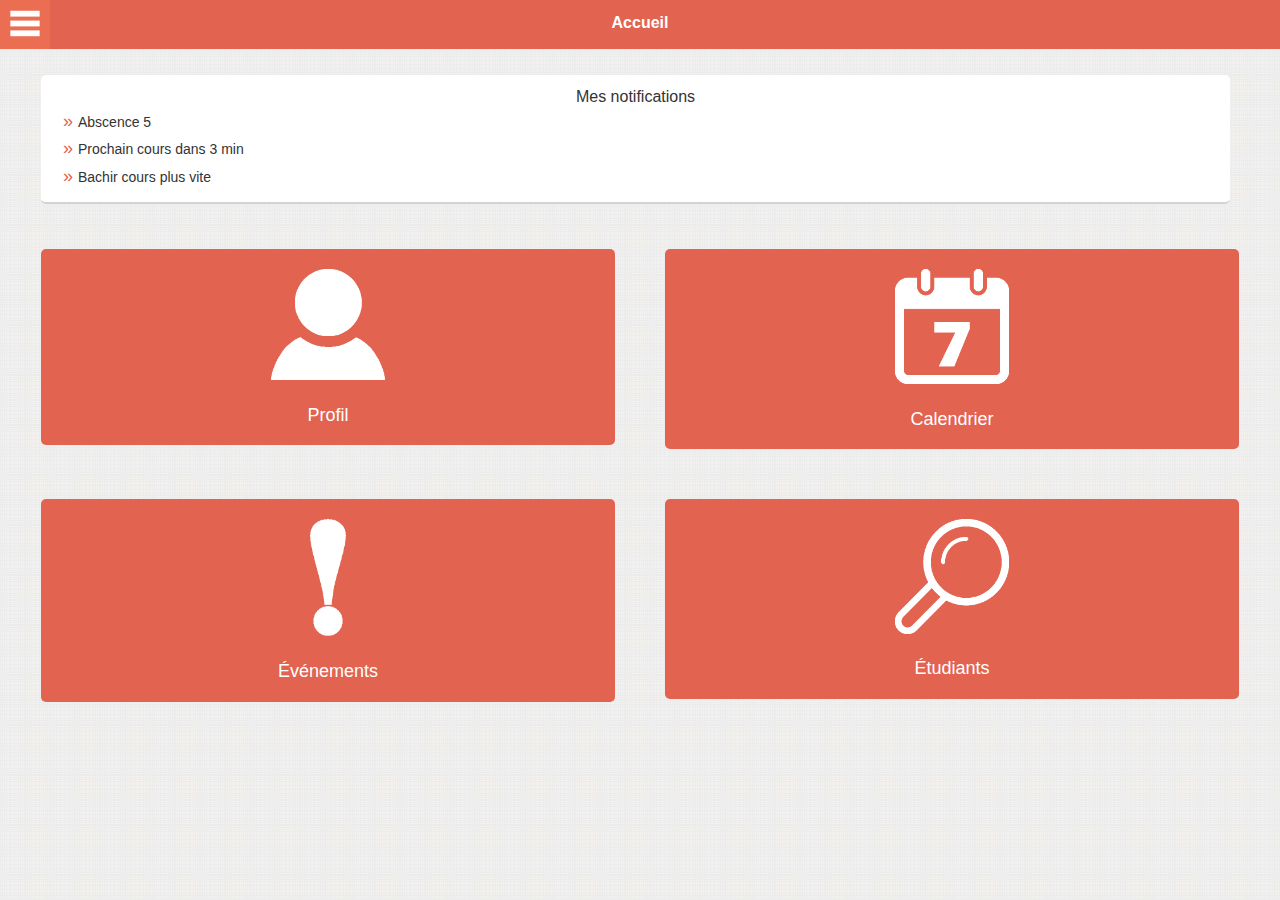
<file: index.html>
<!doctype html>
<html lang="fr">
	<head>
		<meta charset="utf-8">
		<meta name="viewport" content="width=device-width, user-scalable=no">
		<meta name="apple-mobile-web-app-capable" content="yes">
		<meta name="apple-mobile-web-app-status-bar-style" content="black-translucent">
		<title>Cifacom IO</title>
		<link rel="stylesheet" href="css/style.css">
		<link rel="stylesheet" href="css/jquery.mobile-1.4.0.css">
		<link rel="stylesheet" href="css/jquery.mobile.external-png-1.4.0.css">
		<link rel="stylesheet" href="css/jquery.mobile.icons-1.4.0.css">
		<link rel="stylesheet" href="css/jquery.mobile.inline-png-1.4.0.css">
		<link rel="stylesheet" href="css/jquery.mobile.inline-svg-1.4.0.css">
		<link rel="stylesheet" href="css/jquery.mobile.structure-1.4.0.css">
		<link rel="stylesheet" href="css/jquery.mobile.theme-1.4.0.css">
		<script src="js/JQuery1.10.2.js"></script>
		<script src="js/jquery.session.js"></script>
		<script src="https://apis.google.com/js/client.js?onload=handleClientLoad"></script>
		<script src="js/gconnect.js"></script>
		<script src="js/script.js"></script>
  		<script src="js/jquery.mobile-1.4.0.js"></script>
	  	<script>
	  	$(function(){
			//$("#mypanel").panel("open");
		});
		</script>
	</head>
	<body>
		
  		<div data-role="page" class="removeshadow" id="page">
	  		<div data-role="panel" id="HomeMenu" class="menu">
			    <ul data-role="listview">
			    	<li data-icon="false" class="title">Menu</li>
				    <li data-icon="home" ><a href="#page" data-transition="slidefade" class ="active">Accueil</a></li>
				    <li data-icon="user"><a href="#page-profile" data-transition="slidefade">Mon profil</a></li>
				    <li data-icon="calendar"><a href="#calendar" data-transition="slidefade">Calendrier</a></li>
				    <li data-icon="clock"><a href="#event" data-transition="slidefade">
				    Événements</a></li>
				    <li data-icon="search"><a href="#search" data-transition="slidefade">
				    Recherche</a></li>
			    </ul>
			</div><!-- /panel -->
	        <div data-role="header" data-position="fixed" data-tap-toggle="false">
	        	<a href="#HomeMenu" ></a>
	            <h1>Accueil</h1>
	        </div><!-- /header -->
	 
	        <div data-role="content">

	        <div class="notif">
	        	Mes notifications
	        	<ul class="notification">
	        		<li>Abscence 5</li>
	        		<li>Prochain cours dans 3 min</li>
	        		<li>Bachir cours plus vite</li>
	        	</ul>
	        </div>

	            <div class="home">
	            	<a href="#page-profile">
	            		<img src="images/icon-user.gif" alt="profil" />
	            		<p>Profil</p>
	            	</a>
	            </div>
		        <div class="home">
	            	<a href="#calendar">
	            		<img src="images/icon-calendar.gif" alt="calendrier" />
	            		<p>Calendrier</p>
	            	</a>
	            </div>
	            <div class="home">
	            	<a href="#event">
	            		<img src="images/icon-exclamation.gif" alt="événements" style="width: 6.4% !important;" />
	            		<p>Événements</p>
	            	</a>
	            </div>
	            <div class="home">
	            	<a href="#search">
	            		<img src="images/icon-search.gif" alt="étudiants" />
	            		<p>Étudiants</p>
	            	</a>
	            </div>
	        </div><!-- /content -->
	 
        </div>


        <div data-role="page" class="removeshadow" id="page-profile">
	    <div data-role="panel" id="ProfileMenu" class="menu">
			    <ul data-role="listview">
			    	<li data-icon="false" class="title">Menu</li>
				    <li data-icon="home" ><a href="#page" data-transition="slidefade">Accueil</a></li>
				    <li data-icon="user"><a href="#page-profile" data-transition="slidefade" class ="active">Mon profil</a></li>
				    <li data-icon="calendar"><a href="#calendar" data-transition="slidefade">
				    Calendrier</a></li>
				    <li data-icon="clock"><a href="#event" data-transition="slidefade">
				    Événements</a></li>
				    <li data-icon="search"><a href="#search" data-transition="slidefade">
				    Recherche</a></li>
			    </ul>
			</div><!-- /panel -->
	        <div data-role="header" data-position="fixed" data-tap-toggle="false">
	        	<a href="#ProfileMenu"></a>
	            <h1>Mon Profil</h1>
	        </div><!-- /header -->
	        <div data-role="content" style="padding:0em!important;">
		        <div class="profile">
					<div class="avatar-profil"><img src="images/wooman.png" alt="man" /></div>
					<p class="name-profil">Jean-françoise Dellord</p>
		        </div>
	            <div data-role="tabs" id="tabs">
				  <div data-role="navbar">
				    <ul>
				      <li><a href="#one" data-ajax="false" class="ui-btn-active">Information</a></li>
				      <li><a href="#two" data-ajax="false">Compétence</a></li>
				      <li><a href="#three" data-ajax="false">Réseaux sociaux</a></li>
				    </ul>
				  </div>
				  <div id="one" class="modif ui-block-a ui-state-default ui-corner-top ui-tabs-active ui-state-active">
				    <h2>Ma description</h2>
				    <p>Enim auctor risus, purus enim montes dictumst pellentesque augue. Purus cras augue proin pid sed penatibus ultricies dapibus et ultrices amet sagittis adipiscing rhoncus velit lundium amet purus rhoncus sit, hac cursus? Aliquet! Velit odio phasellus pulvinar vel porttitor et dolor magna, tortor? Risus, turpis? Proin sagittis dolor, dignissim porttitor massa turpis magna facilisis vel nascetur? Lundium, ut nisi in, et lectus purus? Massa auctor !</p>
				  </div>
				  <div id="two">
				    <ul data-role="listview" data-inset="true">
				        <li style="border-bottom:1px solid #D3D3D3;"><a href="#" style="background: #fff;">HTML / CSS</a></li>
				        <li style="border-bottom:1px solid #D3D3D3;"><a href="#" style="background: #fff;">JavaScript</a></li>
				        <li style="border-bottom:1px solid #D3D3D3;"><a href="#" style="background: #fff;">PHP / MySQL</a></li>
				        <li style="border-bottom:1px solid #D3D3D3;"><a href="#" style="background: #fff;">Wordpress</a></li>
				        <li><a href="#" style="background: #fff;">Typo 3</a></li>
				    </ul>
				  </div>
				   <div id="three">
				    <ul class="rs">
				    	<li><img src="images/portfolio.gif" /><a href="">http://www.cifacom.com/</a></li>
				    	<li><img src="images/facebook.png" /><a href="">https://www.facebook.com/ecole.cifacom</a></li>
				    	<li><img src="images/twitter.png" /><a href="">https://twitter.com/Cifacom</a></li>
				    	<li><img src="images/dribbble.png" /><a href="">http://dribbble.com/shots/popular</a></li>
				    	<li><img src="images/linkedin.png" /><a href="">http://www.linkedin.com/company/cifacom?trk=company_name</a></li>
				    </ul>
				  </div>
				</div>
	        </div><!-- /content -->
	 
        </div>


        <div data-role="page" class="removeshadow" id="calendar">
	    <div data-role="panel" id="calendar_menu" class="menu">
			    <ul data-role="listview">
			    	<li data-icon="false" class="title">Menu</li>
				    <li data-icon="home" ><a href="#page" data-transition="slidefade">Accueil</a></li>
				    <li data-icon="user"><a href="#page-profile" data-transition="slidefade">Mon profil</a></li>
				    <li data-icon="calendar"><a href="#calendar"data-transition="slidefade" class ="active">
				    Calendrier</a></li>
				    <li data-icon="clock"><a href="#event" data-transition="slidefade">
				    Événements</a></li>
				    <li data-icon="search"><a href="#search" data-transition="slidefade">
				    Recherche</a></li>
			    </ul>
			</div><!-- /panel -->
	        <div data-role="header" data-position="fixed" data-tap-toggle="false">
	        	<a href="#calendar_menu"></a>
	            <h1>Mon Calendrier</h1>
	        </div><!-- /header -->
	        <div data-role="content" style="padding:0em!important;">
		        <div class="calendar">
					<!-- <iframe src="http://www.google.com/calendar/embed?src=webschoolfactory.com_4tvjqka8p2lr28ed7h54h6cqf0%40group.calendar.google.com&ctz=Europe/Paris" style="border: 0" width="100%" height="600" frameborder="0" scrolling="no" class="calendrier"></iframe> -->
					<ul data-role="listview"data-inset="true">
					    <li style="border-bottom:1px solid #D3D3D3;"><a style="background: #fff;" href="#" data-transition="slidefade">Anglais / Salle 3</a></li>
					    <li style="border-bottom:1px solid #D3D3D3;"><a style="background: #fff;" href="#" data-transition="slidefade">PHP - MVC / Salle 3</a></li>
					    <li style="border-bottom:1px solid #D3D3D3;"><a style="background: #fff;" href="#" data-transition="slidefade">Méthodologie Agile / Salle 3</a></li>
					    <li style="border-bottom:1px solid #D3D3D3;"><a style="background: #fff;" href="#" data-transition="slidefade">Marketing / Salle 3</a></li>
					</ul>
		        </div>
	            
	        </div><!-- /content -->
	 
        </div>


        <div data-role="page" class="removeshadow" id="event">
	    <div data-role="panel" id="event_menu" class="menu">
			    <ul data-role="listview">
			    	<li data-icon="false" class="title">Menu</li>
				    <li data-icon="home" ><a href="#page" data-transition="slidefade">Accueil</a></li>
				    <li data-icon="user"><a href="#page-profile" data-transition="slidefade">Mon profil</a></li>
				    <li data-icon="calendar"><a href="#calendar" data-transition="slidefade">
				    Calendrier</a></li>
				    <li data-icon="clock"><a href="#event" data-transition="slidefade" class ="active">
				    Événements</a></li>
				    <li data-icon="search"><a href="#search">
				    Recherche</a></li>
			    </ul>
			</div><!-- /panel -->
	        <div data-role="header" data-position="fixed" data-tap-toggle="false">
	        	<a href="#event_menu"></a>
	            <h1>Événement</h1>
	        </div><!-- /header -->
	        <div data-role="content" style="padding:0em!important;">
		        <div class="event">
					<ul data-role="listview" data-filter="true" data-filter-placeholder="Search fruits..." data-inset="true">
				    <li><a href="#">troll</a></li>
				    <li><a href="#">Banana</a></li>
				    <li><a href="#">Cherry</a></li>
				    <li><a href="#">Cranberry</a></li>
				    <li><a href="#">chu</a></li>
				    <li><a href="#">Orange</a></li>
				</ul>
		        </div>
	            
	        </div><!-- /content -->
	 
        </div>


        <div data-role="page" class="removeshadow" id="search">
	    <div data-role="panel" id="search_menu" class="menu">
			    <ul data-role="listview">
			    	<li data-icon="false" class="title">Menu</li>
				    <li data-icon="home" ><a href="#page" data-transition="slidefade">Accueil</a></li>
				    <li data-icon="user"><a href="#page-profile" data-transition="slidefade">Mon profile</a></li>
				    <li data-icon="calendar"><a href="#calendar" data-transition="slidefade">
				    Calendrier</a></li>
				    <li data-icon="clock"><a href="#event" data-transition="slidefade">
				    Événements</a></li>
				    <li data-icon="search"><a href="#search" data-transition="slidefade" class ="active">
				    Recherche</a></li>
			    </ul>
			</div><!-- /panel -->
	        <div data-role="header" data-position="fixed" data-tap-toggle="false">
	        	<a href="#search_menu"></a>
	            <h1>Recherche</h1>
	        </div><!-- /header -->
	        <div data-role="content" style="padding:0em!important;">
		        <div class="search">
					<ul data-role="listview" data-filter="true" data-filter-placeholder="Rechercher un élève..." data-inset="true">
					    <li style="border-bottom:1px solid #D3D3D3;"><a style="background: #fff;" href="#alexandre" data-transition="slidefade">Alexandre Mouchet</a></li>
					    <li style="border-bottom:1px solid #D3D3D3;"><a style="background: #fff;" href="#christophe" data-transition="slidefade">Christophe Cuadra</a></li>
					    <li style="border-bottom:1px solid #D3D3D3;"><a style="background: #fff;" href="#mahi" data-transition="slidefade">Mahinthan Kengatharan</a></li>
					</ul>
		        </div>
	            
	        </div><!-- /content -->
	 
        </div>

        <div data-role="page" class="removeshadow" id="alexandre">
	    <div data-role="panel" id="ProfileMenu" class="menu">
			    <ul data-role="listview">
			    	<li data-icon="false" class="title">Menu</li>
				    <li data-icon="home" ><a href="#page" data-transition="slidefade">Accueil</a></li>
				    <li data-icon="user"><a href="#page-profile" data-transition="slidefade">Mon profil</a></li>
				    <li data-icon="calendar"><a href="#calendar" data-transition="slidefade">
				    Calendrier</a></li>
				    <li data-icon="clock"><a href="#event" data-transition="slidefade">
				    Événements</a></li>
				    <li data-icon="search"><a href="#search" class ="active" data-transition="slidefade">
				    Recherche</a></li>
			    </ul>
			</div><!-- /panel -->
	        <div data-role="header" data-position="fixed" data-tap-toggle="false">
	        	<a href="#ProfileMenu"></a>
	            <h1>Recherche</h1>
	        </div><!-- /header -->
	        <div data-role="content" style="padding:0em!important;">
		        <div class="profile">
					<div class="avatar-profil"><img src="images/wooman.png" alt="man" /></div>
					<p class="name-profil">Alexandre Mouchet</p>
		        </div>
	            <div data-role="tabs" id="tabs">
				  <div data-role="navbar">
				    <ul>
				      <li><a href="#one" data-ajax="false" class="ui-btn-active">Information</a></li>
				      <li><a href="#two" data-ajax="false">Compétence</a></li>
				      <li><a href="#three" data-ajax="false">Réseaux sociaux</a></li>
				    </ul>
				  </div>
				  <div id="one" class="modif ui-block-a ui-state-default ui-corner-top ui-tabs-active ui-state-active">
				    <h2>Ma description</h2>
				    <p>Enim auctor risus, purus enim montes dictumst pellentesque augue. Purus cras augue proin pid sed penatibus ultricies dapibus et ultrices amet sagittis adipiscing rhoncus velit lundium amet purus rhoncus sit, hac cursus? Aliquet! Velit odio phasellus pulvinar vel porttitor et dolor magna, tortor? Risus, turpis? Proin sagittis dolor, dignissim porttitor massa turpis magna facilisis vel nascetur? Lundium, ut nisi in, et lectus purus? Massa auctor! Turpis dictumst pellentesque? In eu, eros porttitor, auctor turpis phasellus auctor.</p>
				  </div>
				  <div id="two">
				    <ul data-role="listview" data-inset="true">
				        <li style="border-bottom:1px solid #D3D3D3;"><a href="#" style="background: #fff;">HTML / CSS</a></li>
				        <li style="border-bottom:1px solid #D3D3D3;"><a href="#" style="background: #fff;">JavaScript</a></li>
				        <li style="border-bottom:1px solid #D3D3D3;"><a href="#" style="background: #fff;">PHP / MySQL</a></li>
				        <li style="border-bottom:1px solid #D3D3D3;"><a href="#" style="background: #fff;">Wordpress</a></li>
				        <li><a href="#" style="background: #fff;">Typo 3</a></li>
				    </ul>
				  </div>
				   <div id="three">
				    <ul class="rs">
				    	<li><img src="images/portfolio.gif" /><a href="">http://www.cifacom.com/</a></li>
				    	<li><img src="images/facebook.png" /><a href="">https://www.facebook.com/ecole.cifacom</a></li>
				    	<li><img src="images/twitter.png" /><a href="">https://twitter.com/Cifacom</a></li>
				    	<li><img src="images/dribbble.png" /><a href="">http://dribbble.com/shots/popular</a></li>
				    	<li><img src="images/linkedin.png" /><a href="">http://www.linkedin.com/company/cifacom?trk=company_name</a></li>
				    </ul>
				  </div>
				</div>
	        </div><!-- /content -->
	 
        </div>
        <div data-role="page" class="removeshadow" id="christophe">
	    <div data-role="panel" id="ProfileMenu" class="menu">
			    <ul data-role="listview">
			    	<li data-icon="false" class="title">Menu</li>
				    <li data-icon="home" ><a href="#page" data-transition="slidefade">Accueil</a></li>
				    <li data-icon="user"><a href="#page-profile" data-transition="slidefade">Mon profil</a></li>
				    <li data-icon="calendar"><a href="#calendar" data-transition="slidefade">
				    Calendrier</a></li>
				    <li data-icon="clock"><a href="#event" data-transition="slidefade">
				    Événements</a></li>
				    <li data-icon="search"><a href="#search" class ="active" data-transition="slidefade">
				    Recherche</a></li>
			    </ul>
			</div><!-- /panel -->
	        <div data-role="header" data-position="fixed" data-tap-toggle="false">
	        	<a href="#ProfileMenu"></a>
	            <h1>Recherche</h1>
	        </div><!-- /header -->
	        <div data-role="content" style="padding:0em!important;">
		        <div class="profile">
					<div class="avatar-profil"><img src="images/wooman.png" alt="man" /></div>
					<p class="name-profil">Christophe Cuadra</p>
		        </div>
	            <div data-role="tabs" id="tabs">
				  <div data-role="navbar">
				    <ul>
				      <li><a href="#one" data-ajax="false" class="ui-btn-active">Information</a></li>
				      <li><a href="#two" data-ajax="false">Compétence</a></li>
				      <li><a href="#three" data-ajax="false">Réseaux sociaux</a></li>
				    </ul>
				  </div>
				  <div id="one" class="modif ui-block-a ui-state-default ui-corner-top ui-tabs-active ui-state-active">
				    <h2>Ma description</h2>
				    <p>Enim auctor risus, purus enim montes dictumst pellentesque augue. Purus cras augue proin pid sed penatibus ultricies dapibus et ultrices amet sagittis adipiscing rhoncus velit lundium amet purus rhoncus sit, hac cursus? Aliquet! Velit odio phasellus pulvinar vel porttitor et dolor magna, tortor? Risus, turpis? Proin sagittis dolor, dignissim porttitor massa turpis magna facilisis vel nascetur? Lundium, ut nisi in, et lectus purus ?</p>
				  </div>
				  <div id="two">
				    <ul data-role="listview" data-inset="true">
				        <li style="border-bottom:1px solid #D3D3D3;"><a href="#" style="background: #fff;">HTML / CSS</a></li>
				        <li style="border-bottom:1px solid #D3D3D3;"><a href="#" style="background: #fff;">JavaScript</a></li>
				        <li style="border-bottom:1px solid #D3D3D3;"><a href="#" style="background: #fff;">PHP / MySQL</a></li>
				        <li style="border-bottom:1px solid #D3D3D3;"><a href="#" style="background: #fff;">Wordpress</a></li>
				        <li><a href="#" style="background: #fff;">Typo 3</a></li>
				    </ul>
				  </div>
				   <div id="three">
				    <ul class="rs">
				    	<li><img src="images/portfolio.gif" /><a href="">http://www.cifacom.com/</a></li>
				    	<li><img src="images/facebook.png" /><a href="">https://www.facebook.com/ecole.cifacom</a></li>
				    	<li><img src="images/twitter.png" /><a href="">https://twitter.com/Cifacom</a></li>
				    	<li><img src="images/dribbble.png" /><a href="">http://dribbble.com/shots/popular</a></li>
				    	<li><img src="images/linkedin.png" /><a href="">http://www.linkedin.com/company/cifacom?trk=company_name</a></li>
				    </ul>
				  </div>
				</div>
	        </div><!-- /content -->
	 
        </div>
        <div data-role="page" class="removeshadow" id="mahi">
	    <div data-role="panel" id="ProfileMenu" class="menu">
			    <ul data-role="listview">
			    	<li data-icon="false" class="title">Menu</li>
				    <li data-icon="home" ><a href="#page" data-transition="slidefade">Accueil</a></li>
				    <li data-icon="user"><a href="#page-profile" data-transition="slidefade">Mon profil</a></li>
				    <li data-icon="calendar"><a href="#calendar" data-transition="slidefade">
				    Calendrier</a></li>
				    <li data-icon="clock"><a href="#event" data-transition="slidefade">
				    Événements</a></li>
				    <li data-icon="search"><a href="#search" class ="active" data-transition="slidefade">
				    Recherche</a></li>
			    </ul>
			</div><!-- /panel -->
	        <div data-role="header" data-position="fixed" data-tap-toggle="false">
	        	<a href="#ProfileMenu"></a>
	            <h1>Recherche</h1>
	        </div><!-- /header -->
	        <div data-role="content" style="padding:0em!important;">
		        <div class="profile">
					<div class="avatar-profil"><img src="images/wooman.png" alt="man" /></div>
					<p class="name-profil">Mahinthan Kengatharan</p>
		        </div>
	            <div data-role="tabs" id="tabs">
				  <div data-role="navbar">
				    <ul>
				      <li><a href="#one" data-ajax="false" class="ui-btn-active">Information</a></li>
				      <li><a href="#two" data-ajax="false">Compétence</a></li>
				      <li><a href="#three" data-ajax="false">Réseaux sociaux</a></li>
				    </ul>
				  </div>
				  <div id="one" class="modif ui-block-a ui-state-default ui-corner-top ui-tabs-active ui-state-active">
				    <h2>Ma description</h2>
				    <p>Enim auctor risus, purus enim montes dictumst pellentesque augue. Purus cras augue proin pid sed penatibus ultricies dapibus et ultrices amet sagittis adipiscing rhoncus velit lundium amet purus rhoncus sit, hac cursus? Aliquet! Velit odio phasellus pulvinar vel porttitor et dolor magna, tortor? Risus, turpis? Proin sagittis dolor, dignissim porttitor massa turpis magna facilisis vel nascetur? Lundium, ut nisi in, et lectus purus ?</p>
				  </div>
				  <div id="two">
				    <ul data-role="listview" data-inset="true">
				        <li style="border-bottom:1px solid #D3D3D3;"><a href="#" style="background: #fff;">HTML / CSS</a></li>
				        <li style="border-bottom:1px solid #D3D3D3;"><a href="#" style="background: #fff;">JavaScript</a></li>
				        <li style="border-bottom:1px solid #D3D3D3;"><a href="#" style="background: #fff;">PHP / MySQL</a></li>
				        <li style="border-bottom:1px solid #D3D3D3;"><a href="#" style="background: #fff;">Wordpress</a></li>
				        <li><a href="#" style="background: #fff;">Typo 3</a></li>
				    </ul>
				  </div>
				   <div id="three">
				    <ul class="rs">
				    	<li><img src="images/portfolio.gif" /><a href="">http://www.cifacom.com/</a></li>
				    	<li><img src="images/facebook.png" /><a href="">https://www.facebook.com/ecole.cifacom</a></li>
				    	<li><img src="images/twitter.png" /><a href="">https://twitter.com/Cifacom</a></li>
				    	<li><img src="images/dribbble.png" /><a href="">http://dribbble.com/shots/popular</a></li>
				    	<li><img src="images/linkedin.png" /><a href="">http://www.linkedin.com/company/cifacom?trk=company_name</a></li>
				    </ul>
				  </div>
				</div>
	        </div><!-- /content -->
	 
        </div>
    
	</body>
</html>
</file>
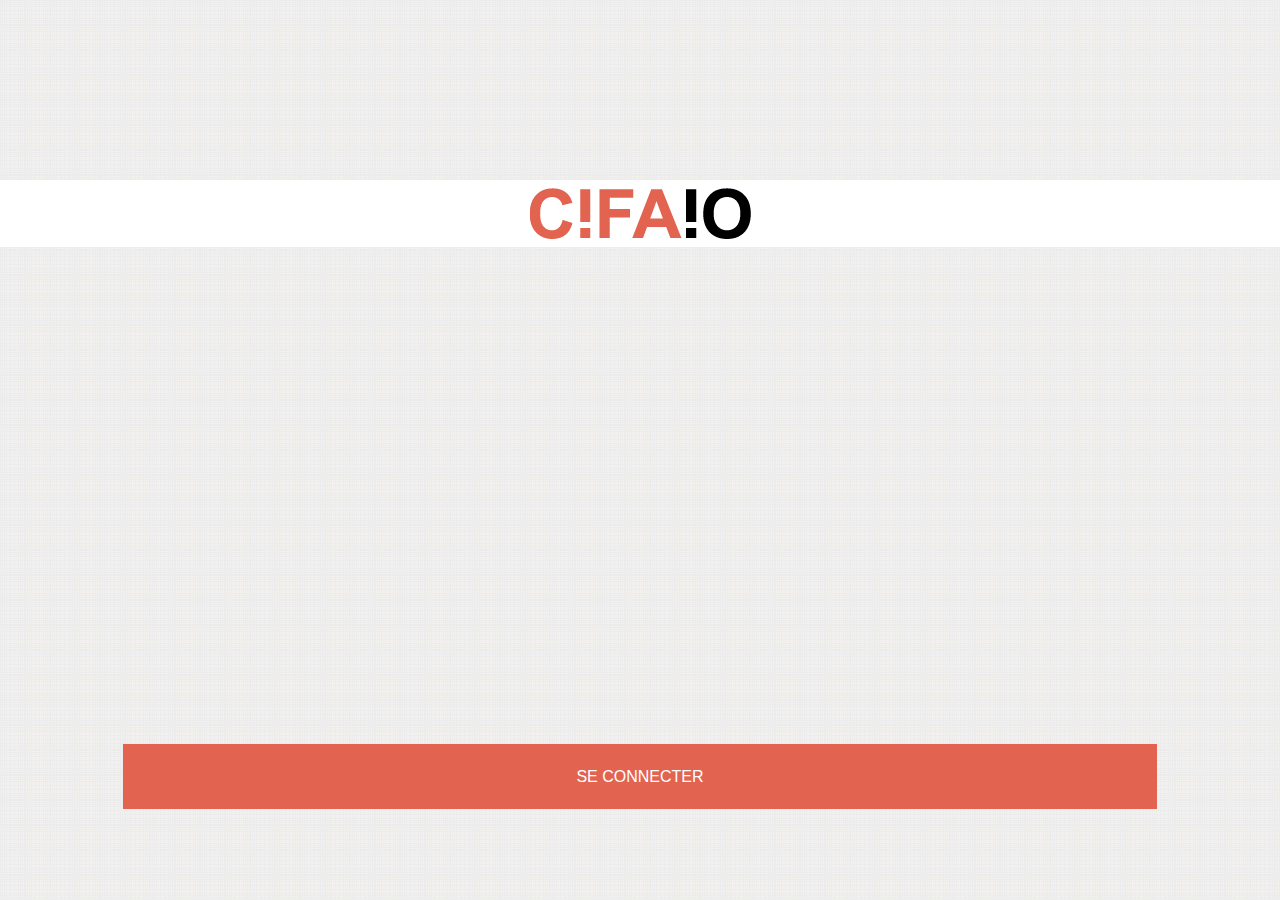
<file: login.html>
<!doctype html>
<html lang="fr">
	<head>
		<meta charset="utf-8">
		<meta name="viewport" content="width=device-width, user-scalable=no">
		<meta name="apple-mobile-web-app-capable" content="yes">
		<meta name="apple-mobile-web-app-status-bar-style" content="black-translucent">
		<title>Cifacom IO</title>
		<link rel="stylesheet" href="css/style.css">
		<link rel="stylesheet" href="css/animate.css">
		<link rel="stylesheet" href="css/jquery.mobile-1.4.0.css">
		<link rel="stylesheet" href="css/jquery.mobile.external-png-1.4.0.css">
		<link rel="stylesheet" href="css/jquery.mobile.icons-1.4.0.css">
		<link rel="stylesheet" href="css/jquery.mobile.inline-png-1.4.0.css">
		<link rel="stylesheet" href="css/jquery.mobile.inline-svg-1.4.0.css">
		<link rel="stylesheet" href="css/jquery.mobile.structure-1.4.0.css">
		<link rel="stylesheet" href="css/jquery.mobile.theme-1.4.0.css">
		<script src="js/JQuery1.10.2.js"></script>
		<script src="js/jquery.session.js"></script>
		<script src="js/script.js"></script>
		<script src="https://apis.google.com/js/client.js?onload=handleClientLoad"></script>
		<script type="text/javascript" src="js/gconnect.js"></script>
  		<script src="js/jquery.mobile-1.4.0.js"></script>
  		<script>
  			$(function(){
  				var ifUser =$.session.get('usr');
  				var ifId = $.session.get('id');
  				if ($.session.get('avatar')){

  					var ifAvatar = $.session.get('avatar').split("?")[0];

  				}else{

  					var ifAvatar = "/images/no-profile.jpg";

  				}
  				
  				var showDiv = '<div class="avatar"><img src="'+ ifAvatar +'" /></div>' 
  				if(ifId && ifUser){
  					$('.logo').hide();
  					$('.logo-container').css({borderRadius:'200px',width:'200px',height:'200px'});
  					$('.logo-container').append(showDiv).addClass('shadow animated fadeInUp');
  					$('#glogin').unbind('click');
  					$('#glogin').html('<h1>Bienvenue</h1><br/><p>'+ ifUser +'</p>').css({"line-height":"0px",bottom:"20%"});
  					//$('<div class="login-link" data-ajax="false"><a href="index.html">Menu</a></div>').insertAfter('#glogin');
  					setTimeout(function() {
  						window.location.href = "index.html";
					}, 4000);
  				};
  				
  			});
  		</script>
	</head>
	<body>
		
  		<div data-role="page" class="removeshadow" id="page">
	 
	        <div data-role="content" style="padding:0px;">
	            <div class="bg-container"></div>
	            <div class="logo-container">
	            	<img class="logo" src="images/logo.png" alt="logo">
	            </div>
	            <div id="glogin">SE CONNECTER</div>

	           
	        </div><!-- /content -->
	 
        </div>
	</body>
</html>
</file>
<file: css/style.css>
html, body
{
    height: 100%!important;
    padding: 0px;
    margin: 0px;
}
/* Reveal menu shadow on top of the list items */
.ui-panel-display-reveal {
       -webkit-box-shadow: none;
       -moz-box-shadow: none;
       box-shadow: none;
}

.ui-panel-content-fixed-toolbar-position-left.ui-panel-content-fixed-toolbar-open,
.ui-panel-content-wrap-position-left.ui-panel-content-wrap-open {
       -webkit-box-shadow: -5px 0 5px rgba(0,0,0,.10);
       -moz-box-shadow: -5px 0 5px rgba(0,0,0,.10);
       box-shadow: -5px 0 5px rgba(0,0,0,.10);
}

/* Reveal menu shadow on top of the list items */
.removeshadow .ui-panel-display-reveal { 
 -webkit-box-shadow: none; 
 -moz-box-shadow: none; 
 box-shadow: none; 
 }

.removeshadow .ui-panel-content-wrap-position-left { 
 -webkit-box-shadow: -5px 0px 5px rgba(0,0,0,.15); 
 -moz-box-shadow: -5px 0px 5px rgba(0,0,0,.15); 
 box-shadow: -5px 0px 5px rgba(0,0,0,.15); 
}

.ui-header {
background: #e26350 !important;
border: 0 !important;
padding: 0 !important;
margin: 0 !important;
height: 50px !important;
}
/*#page .ui-content{
	position: relative!important;
}*/
.ui-footer{
	background: #e26350 !important;
}
.ui-header .ui-btn {
border-radius: 0 !important;
border: 0 !important;
background: #eb6d52 url(../images/icon.svg) center center no-repeat !important;
text-indent: 1000px;
padding: 0 !important;
-webkit-box-shadow: none !important;
-moz-box-shadow: none !important;
box-shadow: none !important;
}
.ui-header .ui-btn-left {
width: 50px;
height: 50px;
top: 0;
left: 0;
margin: 0 !important;
}
.ui-header{
 	line-height: 25px;
}
.ui-header h1{
	color: #fff;
	text-shadow:none;
}
.ui-footer{
 	line-height: 25px;
}
.ui-footer h4{
	color: #fff;
	text-shadow:none;
}
.menu{
	background: #333333!important;
}
.menu ul{
	background: #333333!important;
}
.menu ul li{
	padding:3px;
}
.menu ul li.title{
	background-image:url(../images/bg.png)!important;
	text-align: center;
	font-weight: bold;
	color:#fff;
	height: 26px;
	line-height: 26px;
	border-top: none;
	text-shadow: none !important;
	margin-top: -16px !important;
}
.menu ul li a {
	display: block;
	width:80%!important;
	height:20px!important;
	background:#333333!important;
	border-radius: 5px!important;
	color: #fff!important;
	box-shadow: none!important;
	border: none!important;
	font-weight: normal!important;
	text-shadow:none!important;
	margin: 0 auto 0!important;
}
.menu ul li a.active{
	background:  #2f2f2f !important;
	box-shadow: inset 0px 0px 7px 0px rgba(0, 0, 0, 0.1)!important;
-moz-box-shadow: inset 0px 0px 7px 0px rgba(0, 0, 0, 0.1)!important;
-webkit-box-shadow: inset 0px 0px 7px 0px rgba(0, 0, 0, 0.1)!important;
}

.menu ul li:not(:first-child){
    /*background: #2b2b2b;*/
	color: #fff;
	border-color: #727272 !important;
	border: none !important;
	text-shadow:none !important;
}
.profile{
	width:100%;
	min-height: 200px;
	color: #fff !important;
	font-weight: 300;
	text-shadow: none !important;
	text-align: center;
	padding-top: 30px;
	background: #e26350;
}

.name-profil{
	font-size: 18px !important;
}
/*.ui-page { -webkit-backface-visibility: hidden; }*/
.ui-page {
	background: url('../images/sos.png') !important; 
}

/*Login page style*/
.bg-container{
	background-position: center center;
	width:100%;
	height:100%;
	position: absolute;
	-webkit-filter: blur(5px);
}


.logo-container{
	position: absolute;
	top: 20%;
	left: 0;
	right: 0;
	margin: 0 auto 0;
	background: rgba(255,255,255,1);
	padding: 2%;
	padding: 8px;
}
.logo-container img{
	margin:0 auto 0;
	display: block;
}
#glogin{
	border:none !important;
	background-color: #e26350 !important;
	width: 80%!important;
	color:#fff!important;
	text-shadow:none!important;
	height:auto;
	padding: 5px;
	text-align: center;
	line-height: 55px;
	margin:0 auto 1px;
	position: absolute;
	left: 0;
	right: 0;
	bottom: 10%;
	
}
#glogin h1{
	margin: 0;
	padding: 18px;
}
.avatar{
	width:200px;
	height: 200px;
	border-radius: 200px;
	margin: 0 auto 0;
	overflow: hidden;
}
.avatar img{
	width:100%;
	height: 100%;
}
.shadow{
  box-shadow: 0 0 5px 1px rgba(0,0,0,.35);
}

.home a:focus{
	background: #000 !important; 
}

.home a{
	width: 46%;
	background: #e26350 !important; 
	float: left;
	margin: 2%;
	text-align: center;
	border-radius: 5px;
	-moz-border-radius: 5px;
	-ms-border-radius: 5px;
	-webkit-border-radius: 5px;
	text-decoration: none !important;
}

.home img{
	width: 20% !important;
	display: inline-block;
	margin: auto;
	margin-top: 20px;
}

.home p{
	color: #fff !important;
	text-decoration: none !important;
	text-shadow: none !important;
	font-weight: 400 !important;
	font-size: 18px !important;
}

.calendrier{
	margin-top: 20px !important;
}

#calendarTitle {
	text-align: center !important;
	display: inline-block !important;
	width: 100% !important;
	margin-top: 18px !important;
	margin-bottom: 15px !important;
	font-size: 19px !important;
}

.notif{
	background: #fff;
	text-shadow: none !important;
	margin: 0 1% 0 2%;
	max-width: 94%;
	padding: 12px 8px 12px 8px;
	border-radius: 5px;
	-moz-border-radius: 5px;
	-ms-border-radius: 5px;
	-webkit-border-radius: 5px;
	margin-top: 10px;
	margin-bottom: 20px;
	border-bottom: 2px solid #D3D3D3;
	text-align: center;
}

ul.notification{
	list-style: none;
	text-align: left;
	margin: 0;
	padding-left: 14px !important;
}

ul.notification li:before{
	content: "\00BB \0020";
	color: #e26350;
	font-size: 18px;
}

ul.notification li{
	padding-bottom: 2px;
	padding-top: 2px;
	font-size: 14px;
}

/* Page profil */
.ui-page-theme-a .ui-btn.ui-btn-active{
	background: #e26350 !important;
	border: none !important;
	outline: none !important;
	box-shadow: none !important;
	-webkit-box-shadow: none !important;
	-moz-box-shadow: none !important;
	-ms-box-shadow: none !important;
}

.ui-btn , label.ui-btn{
	border: !important;
}

.ui-state-active > a, .ui-state-focus  > a, .ui-btn-active > a{
	box-shadow: none !important;
	-webkit-box-shadow: none !important;
	-moz-box-shadow: none !important;
	-ms-box-shadow: none !important;
	text-shadow: none !important;
}

#tabs{
	margin-top: -18px !important;
	padding: 0 !important;
}

.avatar-profil img{
	width: 100%;
	height: 100%;
}

.avatar-profil{
	width:120px;
	height: 120px;
	border-radius: 120px;
	margin: 0 auto 0;
	overflow: hidden;
	border: 6px solid #fff;
}

.ui-listview{
	margin-top: -2px !important;
	border-top: none !important;
}

a.ui-btn{
	font-weight: normal !important;
}

#tabs .ui-btn-icon-right:after{
	background-color: #e26350 !important;
}

.modif > p , .modif h2{
	padding-left: 10px;
	padding-right: 10px;
}

.ui-corner-all{
	border-radius: none !important;
	-webkit-border-radius: none !important;
	-moz-border-radius: none !important;
	-ms-border-radius: none !important;
}

ul.rs{
	position: relative;
	left: 0;
	display: block;
	margin-left: -43px !important;
	margin-top: 6px !important;
	width: 100%;
	background: #fff;
	display: block;
}

ul.rs li{
	list-style-type: none;
	margin-top: -11px;
	clear: both;
	border-bottom: 1px solid #D3D3D3;
	padding-bottom: 20px;
}

ul.rs li a{
	width: 60% !important;
	display: inline-block;
	margin-top: 24px;
	font-weight: 300 !important;
	text-decoration: none !important;
	color: #333351 !important;
}

ul.rs li img{
	margin-right: 18px; 
	float: left;
}

.ui-navbar ul{
	z-index: 5 !important;
}

#one{
	background: #fff;
}
</file>
